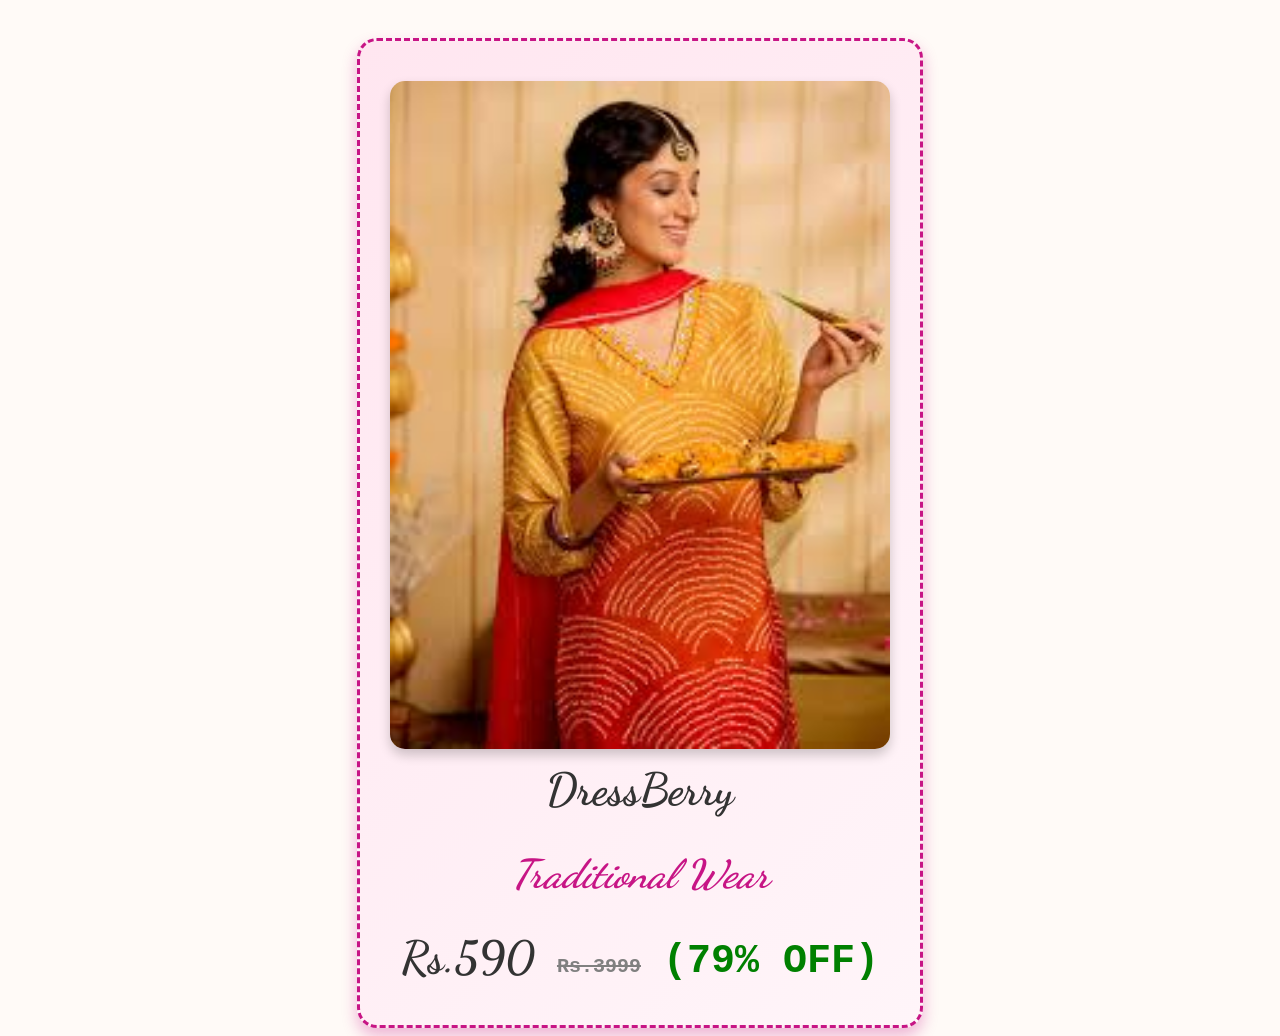
<file: index.html>
<!DOCTYPE html>
<html lang="en">
<head>
  <meta charset="UTF-8">
  <meta name="viewport" content="width=device-width, initial-scale=1.0">
  <title>DressBerry Offer</title>
  <link rel="stylesheet" href="index.css">
  <link rel="preconnect" href="https://fonts.googleapis.com">
  <link rel="preconnect" href="https://fonts.gstatic.com" crossorigin>
  <link href="https://fonts.googleapis.com/css2?family=Dancing+Script:wght@400;700&display=swap" rel="stylesheet">
</head>
<body>
  <div class="kurta">
    <img src="images.jpeg" alt="Kurta Image">
    <h1>DressBerry</h1>
    <h2><i>Traditional Wear</i></h2>
    <h1>
      Rs.590
      <span class="old-price">Rs.3999</span>
      <span class="off">(79% OFF)</span>
    </h1>
  </div>
</body>
</html>
</file>
<file: index.css>
body {
  text-align: center;
  background-color: #fffaf7;
  color: #333;
  font-family: 'Dancing Script', cursive;
}
.kurta {
  display: inline-block;                      
  padding: 30px;
  margin-top: 30px;
  border: 3px dashed #c71585;               
  border-radius: 20px;
  background: linear-gradient(135deg, #ffe6f0, #fff5f9); 
  box-shadow: 0 8px 15px rgba(199, 21, 133, 0.3);       
}

.kurta img {
  width: 500px;
  border-radius: 15px;
  margin-top: 10px;
  box-shadow: 0 6px 12px rgba(0, 0, 0, 0.2); /
}


.kurta h1 {
  font-size: 45px;
  margin: 10px 0;
}

.kurta h2 {
  font-size: 40px;
  color: #c71585;
  font-family: 'Dancing Script', cursive;
}

.old-price {
  text-decoration: line-through;
  font-family: 'Courier New', monospace;
  font-size: 20px;
  color: gray;
  margin-left: 10px;
}


.off {
  font-family: 'Courier New', monospace;
  font-size: 40px;
  color: green;
  margin-left: 10px;
}
</file>
<file: fest.css>
body {
  text-align: center;
  background-color: #fffaf7;
  color: #333;
  font-family: 'Dancing Script', cursive;
}
.kurta {
  display: inline-block;                      
  padding: 30px;
  margin-top: 30px;
  border: 3px dashed #c71585;               
  border-radius: 20px;
  background: linear-gradient(135deg, #ffe6f0, #fff5f9); 
  box-shadow: 0 8px 15px rgba(199, 21, 133, 0.3);       
}

.kurta img {
  width: 500px;
  border-radius: 15px;
  margin-top: 10px;
  box-shadow: 0 6px 12px rgba(0, 0, 0, 0.2); /
}


.kurta h1 {
  font-size: 45px;
  margin: 10px 0;
}

.kurta h2 {
  font-size: 40px;
  color: #c71585;
  font-family: 'Dancing Script', cursive;
}

.old-price {
  text-decoration: line-through;
  font-family: 'Courier New', monospace;
  font-size: 20px;
  color: gray;
  margin-left: 10px;
}


.off {
  font-family: 'Courier New', monospace;
  font-size: 40px;
  color: green;
  margin-left: 10px;
}
</file>
